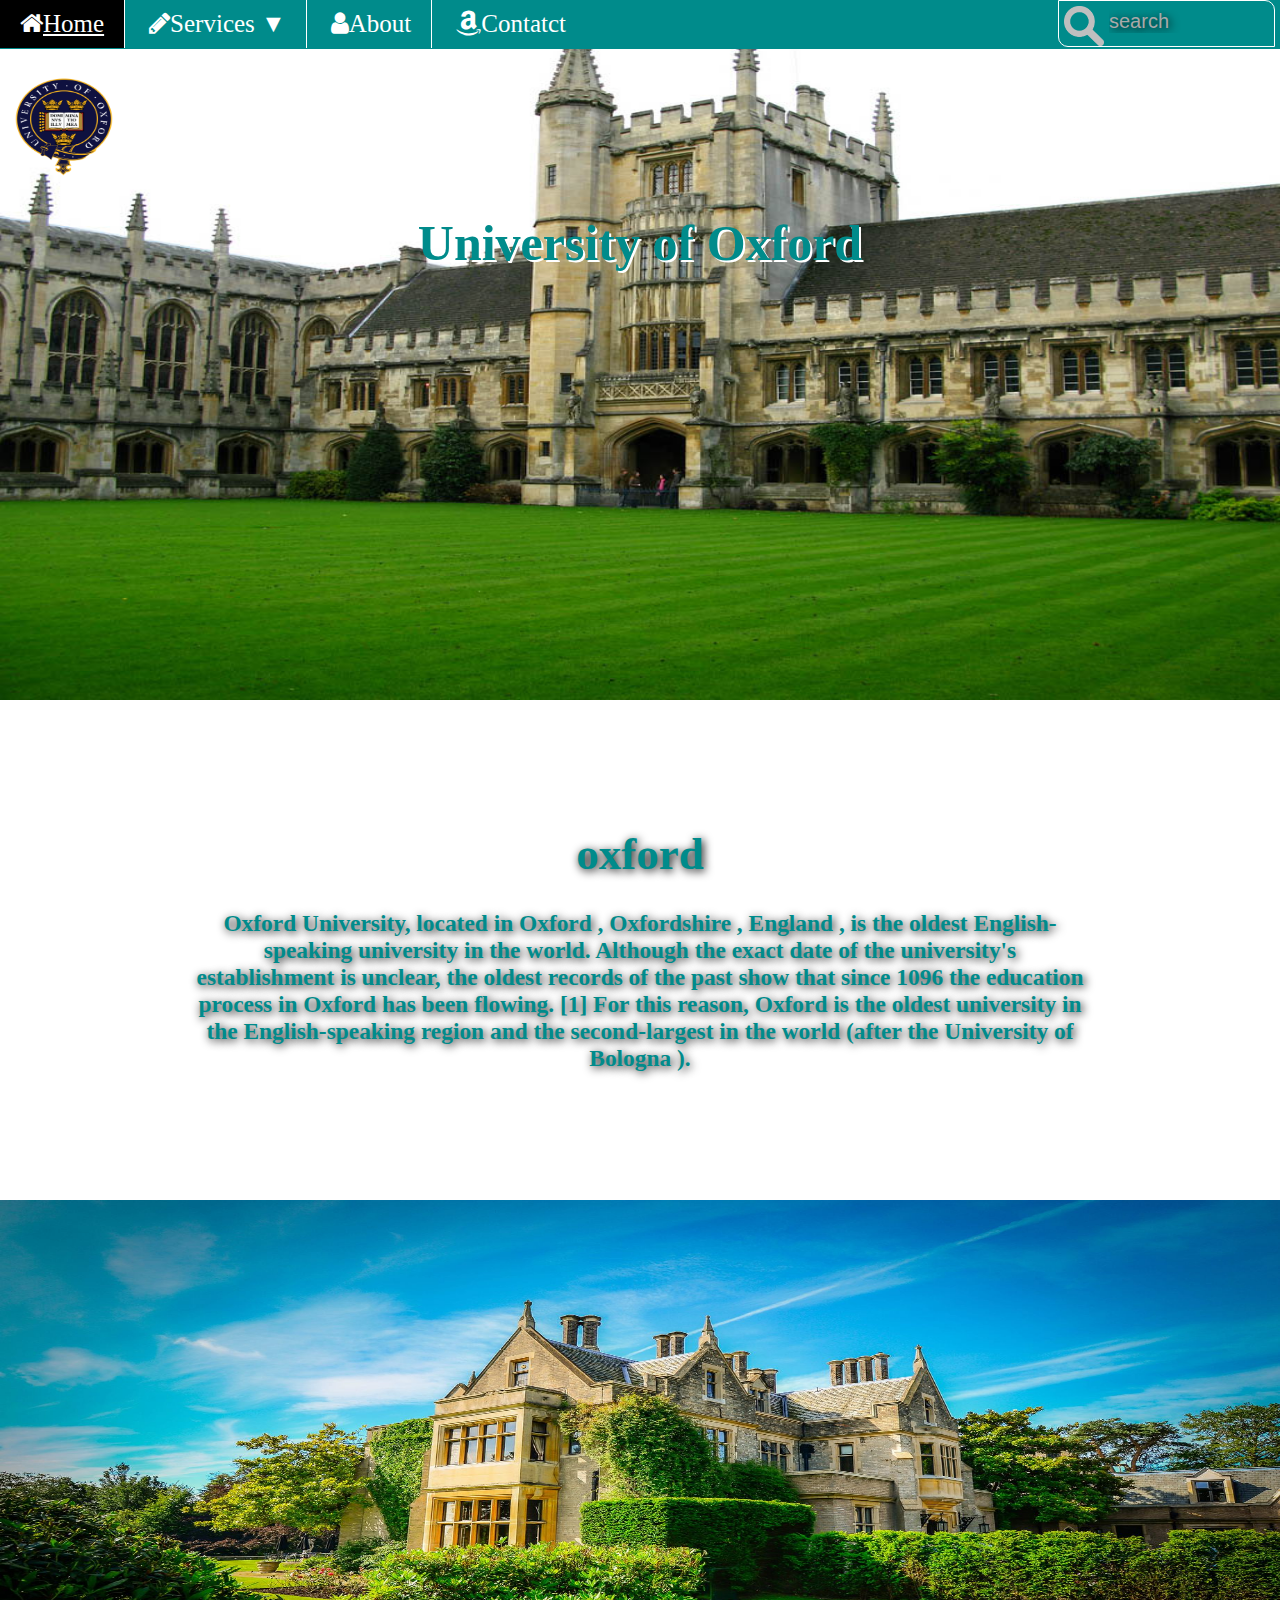
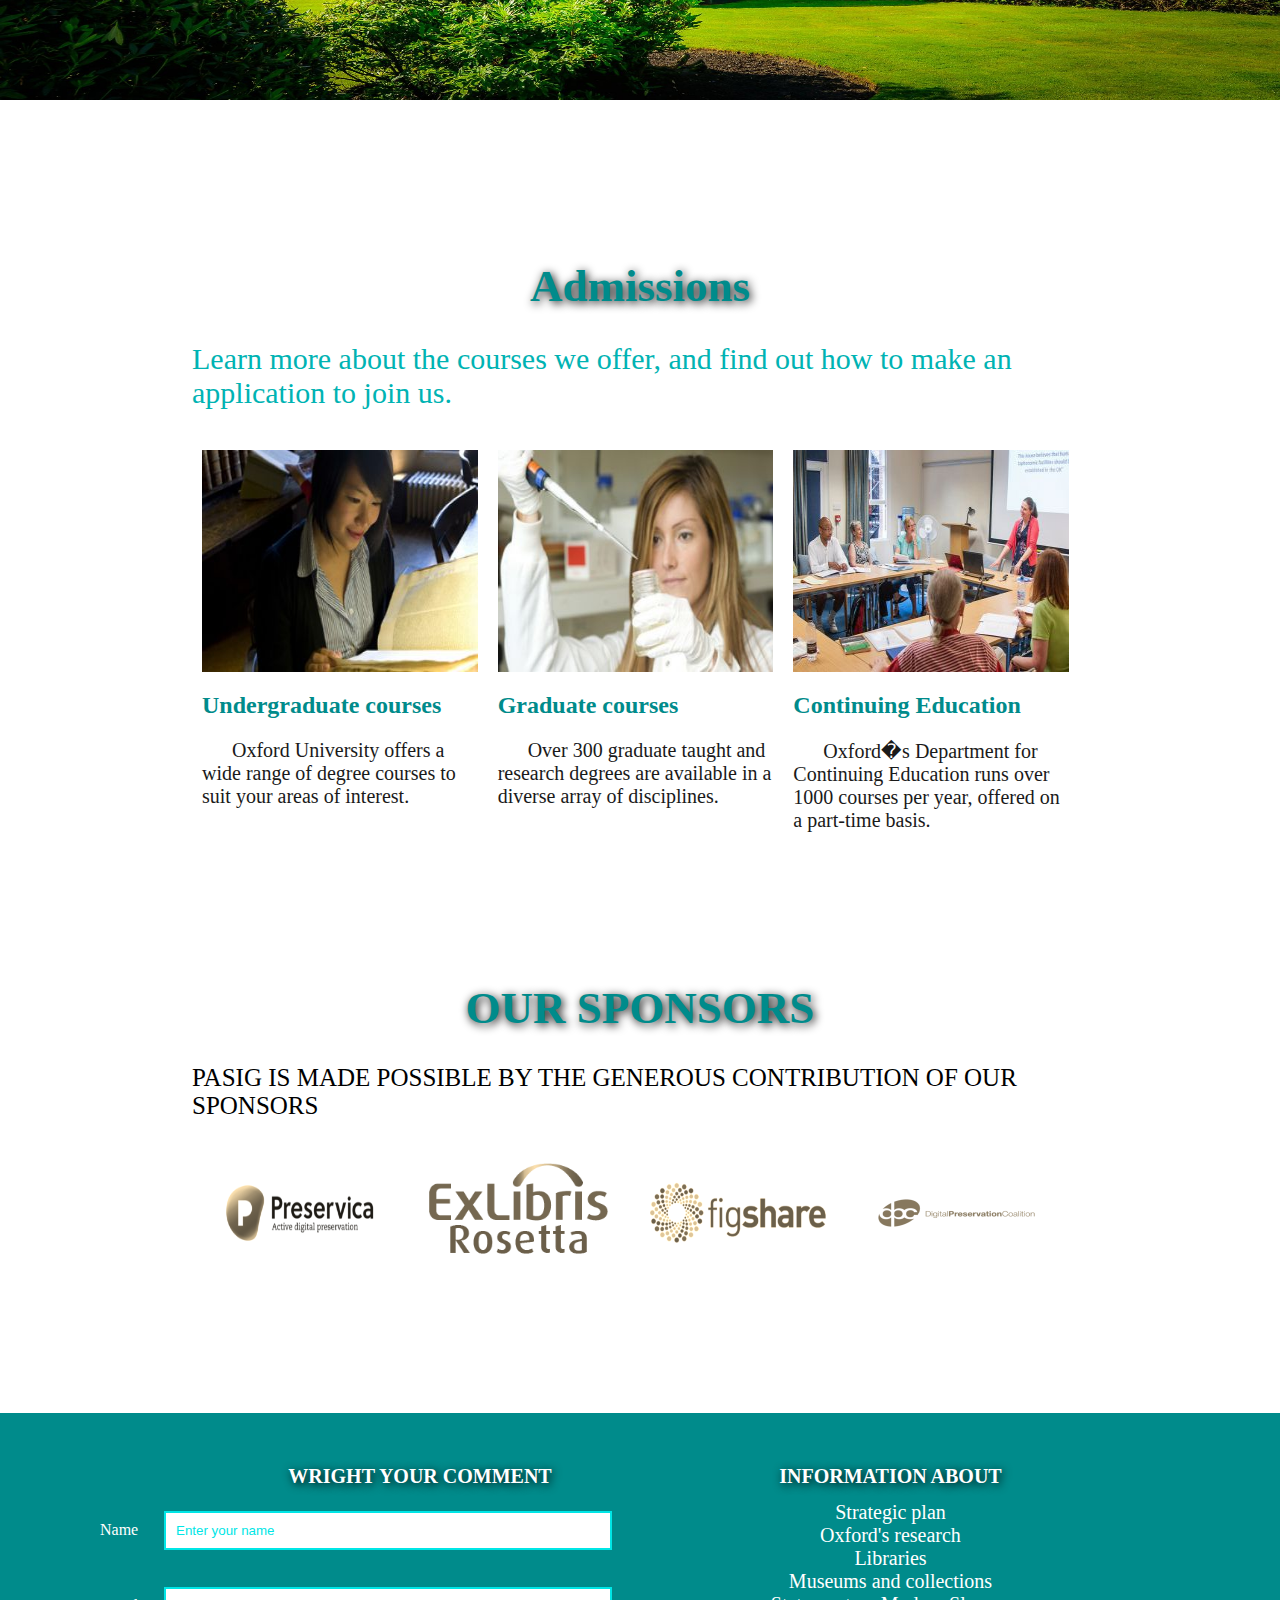
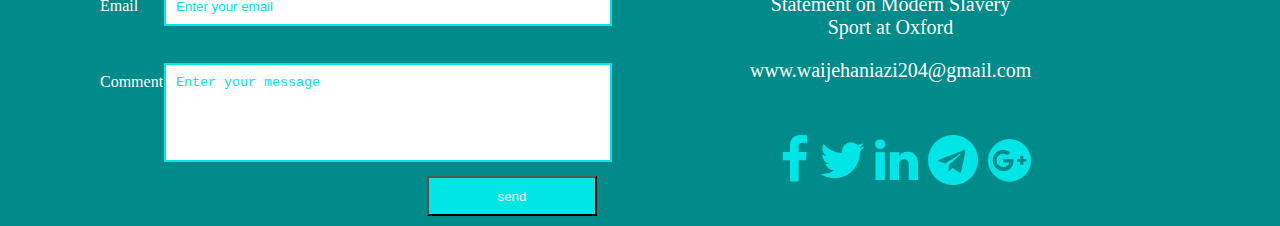
<file: index.html>
<!doctype html>
<html>
	<head>
		<title>University of Oxford</title>
		<link rel="shortcut icon 16x16" href="img/x.png">
		<link rel="stylesheet" type="text/css" href="css/style.css">
		<link rel="Stylesheet" type="text/css" href="css/font-awesome-4.7.0/css/font-awesome.min.css">
		<meta name="viewport" content="width=device-width, initial-scale=1.0">
	</head>
	<body>
		<div id="continer">
			<header>
				<div class="headmobile">
					<div class="logo1"><img src="img/a.png" width="50px" height="50px"></div>
					<h1>University of Oxford</h1>
				</div><div class="crl"></div>
				<div id="navbar">
					
					<div id="leftnav">
						<nav>
							<ul>
								<li><a href="index.html" class="active"><i class="fa fa-home"></i>Home</a></li>
								<li id="ser"><a href="#"><i class="fa fa-pencil"></i>Services &#9660</a>
									<ul>
										<li><a href="services.html#gh1">Main center</a></li>
										<li><a href="services.html#gh">library</a></li>
										<li><a href="services.html#gh2">Musuem</a></li>
										<li><a href="services.html#gh3">park</a></li>
									</ul>
								</li>
								<li><a href="about.html"><i class="fa fa-user"></i>About</a></li>
								<li><a href="contatct.html"><i class="fa fa-amazon"></i>Contatct</a></li>
							</ul>
						</nav>
					</div>
					<div id="rightnav">
						<a href="#"><input type="search" class="search" placeholder="search"></a>
					</div>
					<div class="crl"></div>
				</div>
				<div id="head" >
					<div class="logo"><img src="img/a.png" width="100px" height="100px"></div><div class="crl"></div>
					<h1>University of Oxford</h1>
				</div>
			</header>
			<div class="mainsection">
				<div id="main">
					<h1> oxford</h1>
					<h3>
						Oxford University, located in Oxford , Oxfordshire , England , is the oldest English-speaking university in the world. Although the exact date of the university's establishment is unclear, the oldest records of the past show that since 1096 the education process in Oxford has been flowing. [1] For this reason, Oxford is the oldest university in the English-speaking region and the second-largest in the world (after the University of Bologna ).
					</h3>
				</div>
			</div>
				<div class="main3"></div>
			<div class="mainsection">
				<div id="main2">
					<h1>Admissions</h1>
					<p>Learn more about the courses we offer, and find out how to make an application to join us.</p>
						<div>
							<img src="img/ob.jpg">
							<h2 class="h2">Undergraduate courses</h2>
							<p>Oxford University offers a wide range of degree courses to suit your areas of interest.</p>
						</div>
					<div>
						<img src="img/bo.jpg">
						<h2 class="h2">Graduate courses</h2>
						<p>Over 300 graduate taught and research degrees are available in a diverse array of disciplines.</p>
					</div>
					<div>
						<img src="img/do.jpg">
						<h2 class="h2">Continuing Education</h2>
						<p>Oxford�s Department for Continuing Education runs over 1000 courses per year, offered on a part-time basis.</p>
					</div>
					<div class="crl"></div>
				</div>
				<div class="crl"></div>
				<div id="main4">
					<h1>OUR SPONSORS</h1>
					<p>PASIG IS MADE POSSIBLE BY THE GENEROUS CONTRIBUTION OF OUR SPONSORS</p>
					<a href="#"><img src="img/High+res+logo+-+no+background.png"></a>
					<a href="#"><img src="img/Rosetta_centered.png"></a>
					<a href="#"><img src="img/figlogo.png"></a>
					<a href="#"><img src="img/DPC-Logo.png"></a>
				</div>
			</div>
			<div class="footer">
				<div id="leftfooter">
					<h1>WRIGHT YOUR COMMENT</h1>
					<form>
						<div class="row">
							<div class="lablcol">
								<label class="leb">Name</label><br>
							</div>
							<div class="fildcol">
								<input type="text" name=""  height="10px"placeholder="Enter your name">
							</div>
						</div>
						<div class="row">
							<div class="lablcol">
								<label class="leb">Email</label><br>
							</div>
							<div class="fildcol">
								<input type="text" name="" placeholder="Enter your email">
							</div>
						</div>
						<div class="row">
							<div class="lablcol">
								<label class="leb">Comment</label><br>
							</div>
							<div class="fildcol">
								<textarea col="5" rows="5" placeholder="Enter your message"></textarea>
							</div>
						</div>
						<div class="row">
							<a href="www.waijehaniazi204@gmail.com"><input type="submit" class="send" name="btn" value="send"></a>
						</div>
					</form>
				</div>
				<div class="lastfooter">
					<h1>INFORMATION ABOUT</h1>
					<a href="">Strategic plan</a>
					<a href="">Oxford's research</a>
					<a href="">Libraries</a>
					<a href="">Museums and collections</a>
					<a href="">Statement on Modern Slavery</a>
					<a href="">Sport at Oxford</a>
					<p>www.waijehaniazi204@gmail.com</p>
					<ul>
						<li><a href="http://www.facebook.com"><i class="fa fa-facebook"></i></a></li>
						<li><a href="http://www.twitter.com"><i class="fa fa-twitter"></i></a></li>
						<li><a href="http://www.linkedin.com"><i class="fa fa-linkedin"></i></a></li>
						<li><a href="#"><i class="fa fa-telegram"></i></a></li>
						<li><a href="#"><i class="fa fa-google-plus-official"></i></a></li>
					</ul>
				</div>
			</div>
		</div>
	</body>
</html>
</file>
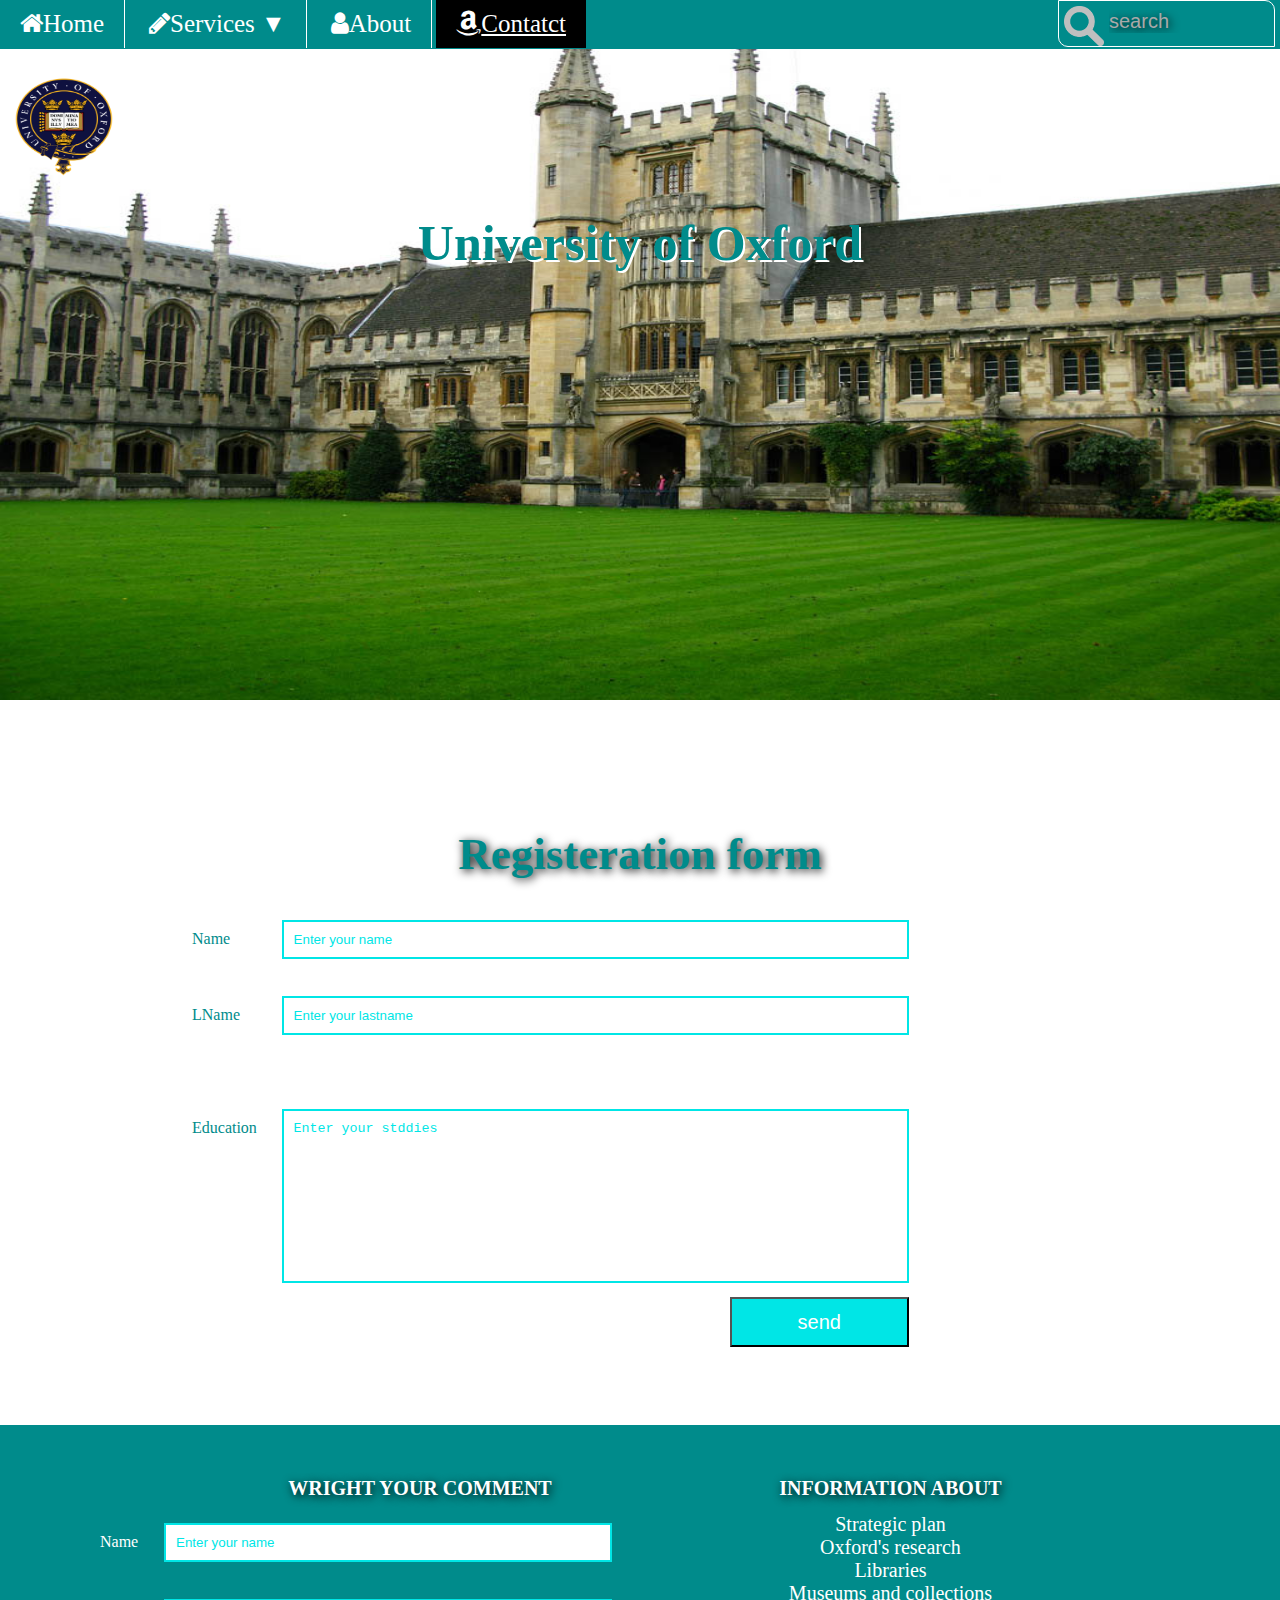
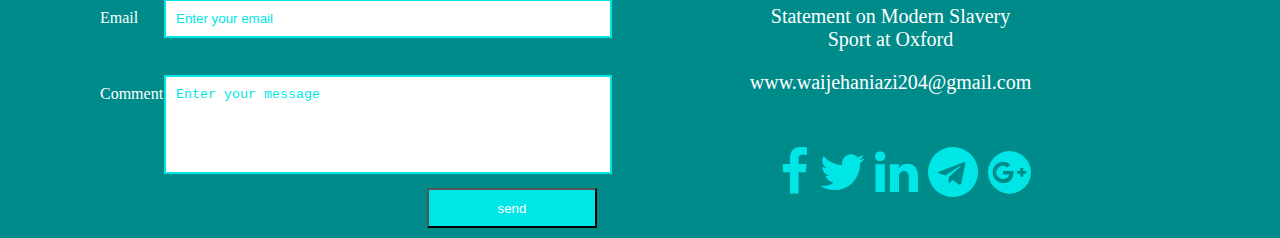
<file: contatct.html>
<!doctype html>
<html>
	<head>
		<title>University of Oxford</title>
		<link rel="shortcut icon 16x16" href="img/x.png">
		<link rel="stylesheet" type="text/css" href="css/style.css">
		<link rel="Stylesheet" type="text/css" href="css/font-awesome-4.7.0/css/font-awesome.min.css">
		<meta name="viewport" content="width=device-width, initial-scale=1.0">
	</head>
	<body>
		<div id="continer">
			<header>
				<div class="headmobile">
					<div class="logo1"><img src="img/a.png" width="50px" height="50px"></div>
					<h1>University of Oxford</h1>
				</div><div class="crl"></div>
				<div id="navbar">
					<div id="leftnav">
						<nav >
							<ul>
								<li><a href="index.html"><i class="fa fa-home"></i>Home</a></li>
								<li id="ser"><a href="#"><i class="fa fa-pencil"></i>Services &#9660</a>
									<ul>
										<li><a href="services.html#gh1">Main center</a></li>
										<li><a href="services.html#gh">library</a></li>
										<li><a href="services.html#gh2">Musuem</a></li>
										<li><a href="services.html#gh3">park</a></li>
									</ul>
								</li>
								<li><a href="about.html"><i class="fa fa-user"></i>About</a></li>
								<li><a href="contatct.html" class="active"><i class="fa fa-amazon"></i>Contatct</a></li>
							</ul>
						</nav>
					</div>
					<div id="rightnav">
						<a href="#"><input type="search" class="search" placeholder="search"></a>
					</div>
					<div class="crl"></div>
				</div>
				<div id="head" >
					<div class="logo"><img src="img/a.png" width="100px" height="100px"></div><div class="crl"></div>
					<h1>University of Oxford</h1>
				</div>
			</header>
			<div class="mainsection">
					<h1>Registeration form </h1>
					<form class="form" action="www.waijehaniazi204@gmail.com">
						<div class="row">
							<div class="lablcol">
								<label class="lable">Name</label><br>
							</div>
							<div class="fildcol">
								<input type="text" name="" placeholder="Enter your name" id="sub" class="input"><br>
							</div>
						</div>
						<div class="row">
							<div class="lablcol">
								<label  class="lable">LName</label><br>
							</div>
							<div class="fildcol">
								<input type="text" name="" placeholder="Enter your lastname" id="sub" class="input"><br><br><br><br>
							</div>
						</div>
						<div class="row">
							<div class="lablcol" id="labl">
								<label class="lable">Education</label><br>
							</div>
							<div class="fildcol">
								<textarea col="10"  placeholder="Enter your stddies" rows="10" class="input" id="sub"></textarea>
							</div>
						</div>
						<div class="row">
							<a href="www.waijehaniazi204@gmail.com"><input class="submit" type="submit" name="btn" value="send"></a>
						</div>
					</form>
			</div>
			<div class="footer">
				<div id="leftfooter">
					<h1>WRIGHT YOUR COMMENT</h1>
					<form>
						<div class="row">
							<div class="lablcol">
								<label class="leb">Name</label><br>
							</div>
							<div class="fildcol">
								<input type="text" name=""  height="10px"placeholder="Enter your name">
							</div>
						</div>
						<div class="row">
							<div class="lablcol">
								<label class="leb">Email</label><br>
							</div>
							<div class="fildcol">
								<input type="text" name="" placeholder="Enter your email">
							</div>
						</div>
						<div class="row">
							<div class="lablcol">
								<label class="leb">Comment</label><br>
							</div>
							<div class="fildcol">
								<textarea col="5" rows="5" placeholder="Enter your message"></textarea>
							</div>
						</div>
						<div class="row">
							<a href="www.waijehaniazi204@gmail.com"><input type="submit" class="send" name="btn" value="send"></a>
						</div>
					</form>
				</div>
				<div class="lastfooter">
					<h1>INFORMATION ABOUT</h1>
					<a href="">Strategic plan</a>
					<a href="">Oxford's research</a>
					<a href="">Libraries</a>
					<a href="">Museums and collections</a>
					<a href="">Statement on Modern Slavery</a>
					<a href="">Sport at Oxford</a>
					<p>www.waijehaniazi204@gmail.com</p>
					<ul>
						<li><a href="http://www.facebook.com"><i class="fa fa-facebook"></i></a></li>
						<li><a href="http://www.twitter.com"><i class="fa fa-twitter"></i></a></li>
						<li><a href="http://www.linkedin.com"><i class="fa fa-linkedin"></i></a></li>
						<li><a href="#"><i class="fa fa-telegram"></i></a></li>
						<li><a href="#"><i class="fa fa-google-plus-official"></i></a></li>
					</ul>
				</div>
			</div>
		</div>
	</body>
</html>
</file>
<file: css/style.css>
*{
	box-sizing:border-box;
}
body{
	margin:0;
	padding:0;	
}
.crl{
	clear:both;
}
#head{
	width:100%;
	height:700px;
	background-image:url("../img/v.jpg");
	background-repeat:no-repeat;
	background-size:100% 100%;
	z-index:-1;
}
#head>h1{
		font-size:50px;
		text-shadow:2px 2px 0px #ffffff;
		text-align: center;
		color:#008B8B;
	}
.headmobile{
	display:none;
}
#head,h1,h3{
	text-align: center;
	color:#008B8B;
	text-shadow:2px 2px 10px black;	
}
#navbar{
	position:fixed;
	width:100%;
	height:49px;
	top:0;
	background-color:#008B8B;
	z-index:+5;
}
#leftnav{
	float:left;
	}
#rightnav{
	float:right;
	margin-right:5px;
}
.search{
	border-radius:0 10px 0 10px;
	transition: width 3s ;
	background-color:#008b8b;
	border:solid 1px #ffffff ;
	background-image: url("../img/er.png");	
	background-size: 40px;
	background-repeat: no-repeat;
	width: 217px;
	background-position: 5px 5px;
	box-sizing:border-box;
}
input[type=search]{
			padding: 15px 20px 15px 50px;
			box-sizing: border-box;
		}

.search:focus {
	width: 300px;
}
.search:focus{
	background-color:#ffffff;
}
.search::placeholder{
	font-size:20px;
	color:DarkGrey;
	text-shadow:2px 2px 10px black;	
}
.search[type="search"]:-moz-placeholder {
	font-size:20px;
}
nav ul{
	padding:0;
	list-style:none;
	background-color:#008B8B;
	margin-top:0;
	}
nav >ul> li{
	display: inline-block;
	font-size:25px;
	border-right:1px solid #ffffff;
}
nav  ul :last-child{
	border-right:none;
}
nav>ul>li>a,nav>ul>li>ul>li>a{
	text-decoration:none;
	display: block;
	color:#ffffff;
	padding:10px 20px;
}
nav>ul>li>ul{
	position:absolute;
	display:none;
	margin:auto;	
}
nav>ul>li>ul>li{
	border-bottom:1px solid #ffffff;
	font-size:15px;
	padding:10px 32px;
}
nav>ul>li:hover ul{
	display:block;
}
.active, .active a{
	color:#ffffff;
	text-decoration: underline;
	background-color:#000000;
}
.logo{
	float:left;
	margin-top:6%;
	width:10%;
	animation: tow 9s linear 2s infinite;
	
}
@keyframes tow {

	0% {
		filter: blur(0px);
		transform: rotateY(0deg);
	}
	 25%{
		filter: brightness(70%);
	}
	 50%{
		filter: contrast(180%);
	}
	 75%{
		filter: grayscale(100%);
	}
	 100%{
		filter: saturate(4);
		transform: rotateY(360deg);
	}
}
.mainsection{
	margin: 10% auto;
	width:70%;
}
#main{
	font-size:20px;
	text-align:justify;
}
h1{
	font-size:45px;
}
#main2{
	margin-top:10em;
}
#main4>a{
	display: inline-block;
	padding: 2%;
	box-sizing: border-box;
	width: 24%;

}
#main4>a>img{
	display: block;
	height: 100px;
	width: 100%;
	animation: first 9s linear 2s infinite;
	filter: sepia(100%);
}
#main2>div{
	width:33%;
	float:left;
	box-sizing:border-box;
	padding:10px;
}
#main2>div>img{
	width: 100%;
	height: 222px;
	display: block;
}
#main2>div>p{
	font-size:20px;
	color:#1a1a1a;
	text-indent:30px;
}
#main2>p{
	font-size:30px;
	color:  #00b3b3;
}
#main4{
	margin-top:100px;;
}
#main4>p{
	font-size:25px;
}
@keyframes first {

	0% {
		filter: blur(3px);
	}
	 25%{
		filter: brightness(70%);
	}
	 50%{
		filter: contrast(180%);
	}
	 75%{
		filter: grayscale(100%);
	}
	 100%{
		filter: saturate(4);
	}
}
.h2{
	color:#008b8b;
}
.main3{
	margin-top:100px;
	width:100%;
	height:500px;
	background-image:url("../img/The-Manor-House-at-Foxhills.jpg");
	background-repeat:no-repeat;
	background-size:100% 100%;
	animation: myfirst 19s linear 2s infinite;
}
@keyframes myfirst {

	0% {
		background-image:url("../img/Bodleian_Library.jpg");
		background-size:100% 100%;
	}
	 25%{
		background-image:url("../img/Punting_in_Oxford.jpg");
		background-size:100% 100%;
	}
	 50%{
		background-image:url("../img/Radcliffe_camera_and_All_Souls_College.jpg");
		background-size:100% 100%;
	}
	 75%{
		background-image:url("../img/Traveling_through_time.jpg");
		background-size:100% 100%;
	}
	 100%{
		background-image:url("../img/o.jpg");
		background-size:100% 100%;
	}
}
.footer{
	background-color:#008B8B;
	width:100%;
	overflow:auto;
	padding-top:3%;
}
.lastfooter{
	float:right;
}
.lablcol{
	width: 10%;
	float: left;
}
#leftfooter{
	width:50%;
	margin-left:100px;
}
input[type=text], textarea{
	width: 100%;
	padding: 10px;
	box-sizing: border-box;
	margin:10px 0;
	border: solid 2px #00e6e6;
}
textarea::placeholder,input::placeholder{
	color:#00e6e6;
}
.send{
	background-color:#00e6e6;
	float:right;
	margin-right:143px;
	margin-bottom:10px;
	width:170px;
	height:40px;
	color:#ffffff;
}
.send:hover{
	box-shadow: 0 20px 20px rgba(0, 0, 0, 0.7);
	cursor: pointer;
}
textarea{
	resize:none;
}
.fildcol{
	width: 70%;
	float: left;
}
.row{
	clear:both;
}
.leb{
	color:#ffffff;
	padding: 10px 0;
	margin:10px 0;
	display: block;
}
.footer>div{
	float:left;
}
.footer>.lastfooter>ul,.footer>.lastfooter>ul>li>a>i{
	list-style:none;
	font-size:50px;
	color:#00e6e6;
}
.lastfooter{
	text-align:center;
}
.footer>.lastfooter>ul>li{
	float:left;
	margin-right:10px;
	}
.lastfooter>h1,#leftfooter>h1,.lastfooter>a,.lastfooter>p{
	color:#ffffff;
	font-size:20px;
}
.lastfooter>a{
	text-decoration:none;
	display:block;
}
.lastfooter>ul>li>a>i:hover{
	color:#ffffff;	
}
.submit{
	background-color:#00e6e6;
	float:right;
	margin-right:20%;
	color:#ffffff;
	font-size:20px;
	width:20%;
	height:50px;
	}
.submit:hover{
	box-shadow: 0 5px 5px #008B8B;
	cursor: pointer;
}
.about1>img{
	float:left;
	}
.about1>p,.about>p{
	font-size:20px;
	text-align:justify;
}
.i{	
	float:left;
	width:22%;
	margin-top:20px;
	box-sizing:border-box;
	padding:10px;	
}
.i>img{
	width:100%;
	display:block;
	height:110px;
}
.p>p{
	width:100%;
	display:block;
}
.servic{
	transition: transform 5s ;
	
	}
.servic:hover{
	transform: scale(1.2);
}
.p{
	width:70%;
	display:inline-block;
	text-align:justify;
	box-sizing:border-box;
	padding:10px;
}
.real>img{
	width:100%;
	display:block;
	height:200px;
}
.me{
	width:65%;
	display:inline-block;
	text-align:justify;
}
.me>p{
	
	width:100%;
	font-size:20px;
	box-sizing:border-box;
	padding-left:15px;
}
.real{
	float:left;
	width:32%;
	box-sizing:border-box;
	position:relative;
}
.real:hover .overlay{
	opacity:0.7;
	background-color:#008B8B;
	width:100%;
	
}
.text>ul>li>a,.text>ul>li,.text{
	list-style:none;
	text-decoration:none;
	color:#ffffff;
	font-size:30px;
	text-align:center;
}
.overlay{
	position:absolute;
	opacity:0;
	top:0;
	right:0;
	left:0;
	width:0;
	height:100%;
	transition: width 2s linear;
}	
.lable{
	color:#008B8B;
	padding: 10px 0;
	margin:10px 0;
	display: block;
	}
#continer{
	width:100%;
}
@media screen and (max-width:720px) {
	.headmobile img{
		float:left;
		margin:5px;
	}
	.headmobile{
		display:block;
		background-color:#ffffff;
		position:fixed;
		width:100%;
		z-index:6;
		box-shadow:2px 2px 5px #000000;
	}
	.headmobile h1{
		padding:10px;
		padding-bottom:0;
		font-size:20px;
	}
	#main4>h1,#main>h1{
		font-size:40px;
	}
	nav >ul> li{
	display:block;
	border-bottom:1px solid #ffffff;
	}
	nav>ul>li:hover ul{
		display:block;
		width:100%;
		position:relative;
	}
	nav>ul>li:hover ul{
		border-top:1px solid #ffffff;
	}
	#navbar{
		position:relative;
		top:60px;
	}
	#continer{
	width:100%;
	}
	.search{
		display:none;
	}
	#leftnav{
		width:100%;
		text-align:center;
	}
	#head{
	margin-top:210px;
	}
	#head>h1{
		font-size:20px;
	}
	.logo{
		display:none;
	}
	.mainsection{
		width:100%;
	}
	#main2>div{
		display:block;
		width:100%;
	}
	#main2>p{
		box-sizing:border-box;
		padding-left:20px;
	}
	#main2>div>img{
		width:100%;
	}
	#main4>p{
		width:100%;
		box-sizing:border-box;
		padding-left:20px;
	}
	#main4{
		margin-bottom:0;
		margin-top:20px;
	}
	#main2{
		margin-top:50px;
	}
	#main4>p{
	font-size:15px;
	}
	#main,#main2>p{
		font-size:15px;
	}
	.main3{
		height:300px;
	}
	.about1>img{
	padding:4%;
	box-sizing:border-box;
	display:block;
	width:100%;
	}
	.about1>p,.about>p{
	padding:4%;
	box-sizing:border-box;
	}
	.i{
		width:100%;
		padding:4%;
		box-sizing:border-box;
	}
	.p{
		width:100%;
		padding:4%;
		box-sizing:border-box;
	}
	.servic:hover{
		transform: none;
	}
	#leftfooter{
		width:100%;
		margin-left:0;
	}
	.lablcol{
		margin-left:2%;
	}
	.fildcol{
		margin-left:2.5%;
	}
	.footer>div{
		display:block;
	}
	.send{
		float:left;
		margin-left:82px;
	}
	.real{
		display:block;
		width:100%;
		margin-bottom:3%;
	}
	.me{
		display:block;
		width:100%;
	}
	.submit{
		margin-bottom:5em;
		float:left;
		margin-left:90px;
		width:30%;
	}
	#labl{
		margin-right:3%;
	}
}
@media screen and (max-width:1024px) {
	#head{
		height:400px;
	}
	.about,.about1{
		box-sizing:border-box;
		padding:5%;
		}
	.logo{
		margin-left:20px;
		margin-top:80px;
	}
	.mainsection{
		width:100%;
	}
	#main4>p{
		width:100%;
		box-sizing:border-box;
		padding-left:20px;
	}
	#main2>p{
		box-sizing:border-box;
		padding-left:20px;
	}
	.servic{
		box-sizing:border-box;
		padding:2%;
		}
	.servic:hover{
		transform: none;
	}
	.i{
		box-sizing:border-box;
		padding-left:3%;
		}
	.p{
		box-sizing:border-box;
		padding-left:3%;
		}
	.form{
		box-sizing:border-box;
		padding:5%;
		}
}
@media screen and (max-width:900px) {
	.logo{
		margin-left:50px;
		}
	.servic{
		width:100%;
		}
	.about,.about1{
		box-sizing:border-box;
		padding:5%;
		}
	.servic:hover{
		transform: none;
	}
	.i{
		box-sizing:border-box;
		padding-left:3%;
		}
	.p{
		box-sizing:border-box;
		padding-left:3%;
		}
	#main2>div{
		display:block;
		width:100%;
	}
	#main2>div>img{
		width:100%;
	}
	#main4>p{
		width:100%;
		box-sizing:border-box;
		padding-left:20px;
	}
	#main2>p{
		box-sizing:border-box;
		padding-left:20px;
	}
	.search{
		display:none;
	}	
	#leftfooter{
		width:100%;
		margin-left:0;
	}
	.lablcol{
		margin-left:20px;
	}
	.fildcol{
		margin-left:25px;
	}
	.footer>div{
		display:block;
		width:100%;
	}
	.send{
		margin-right:108px;
	}
	.submit{
		margin-bottom:5em;
		float:left;
		margin-left:115px;
		width:30%;
	}
}
</file>
